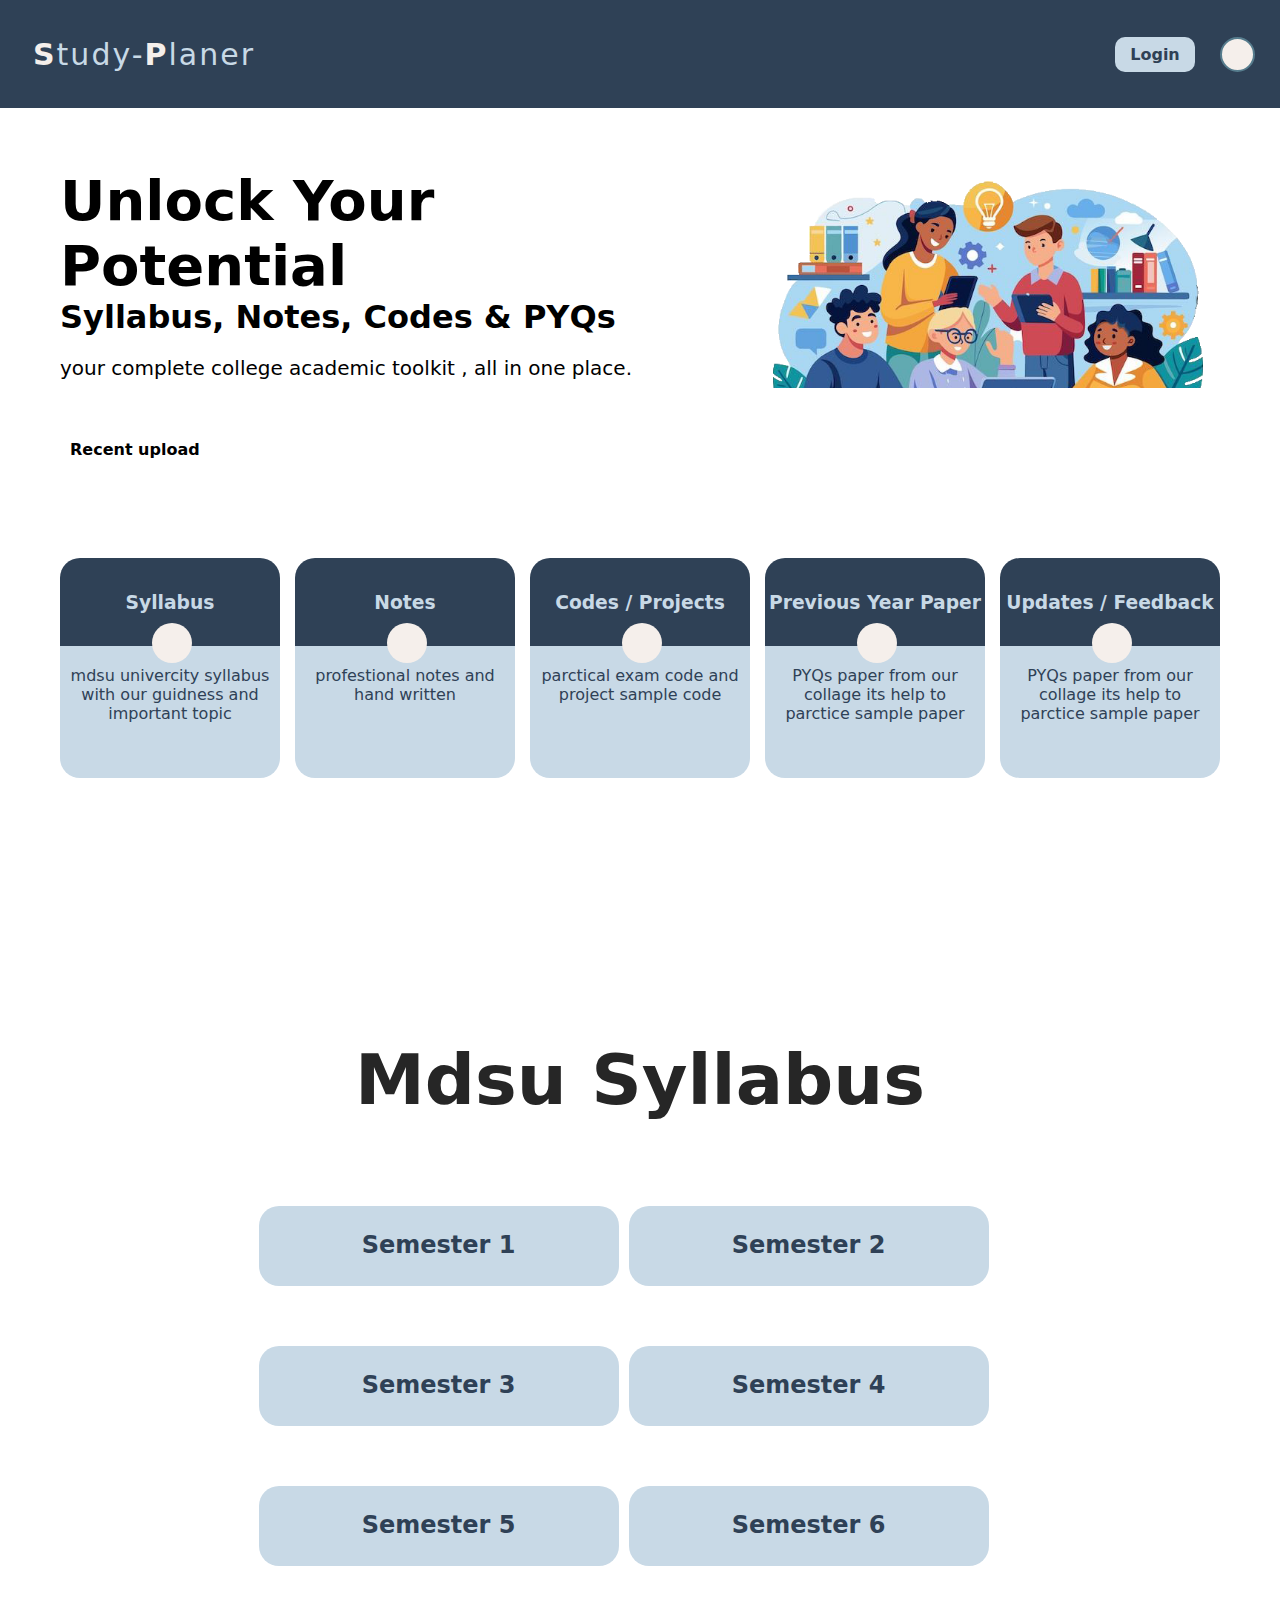
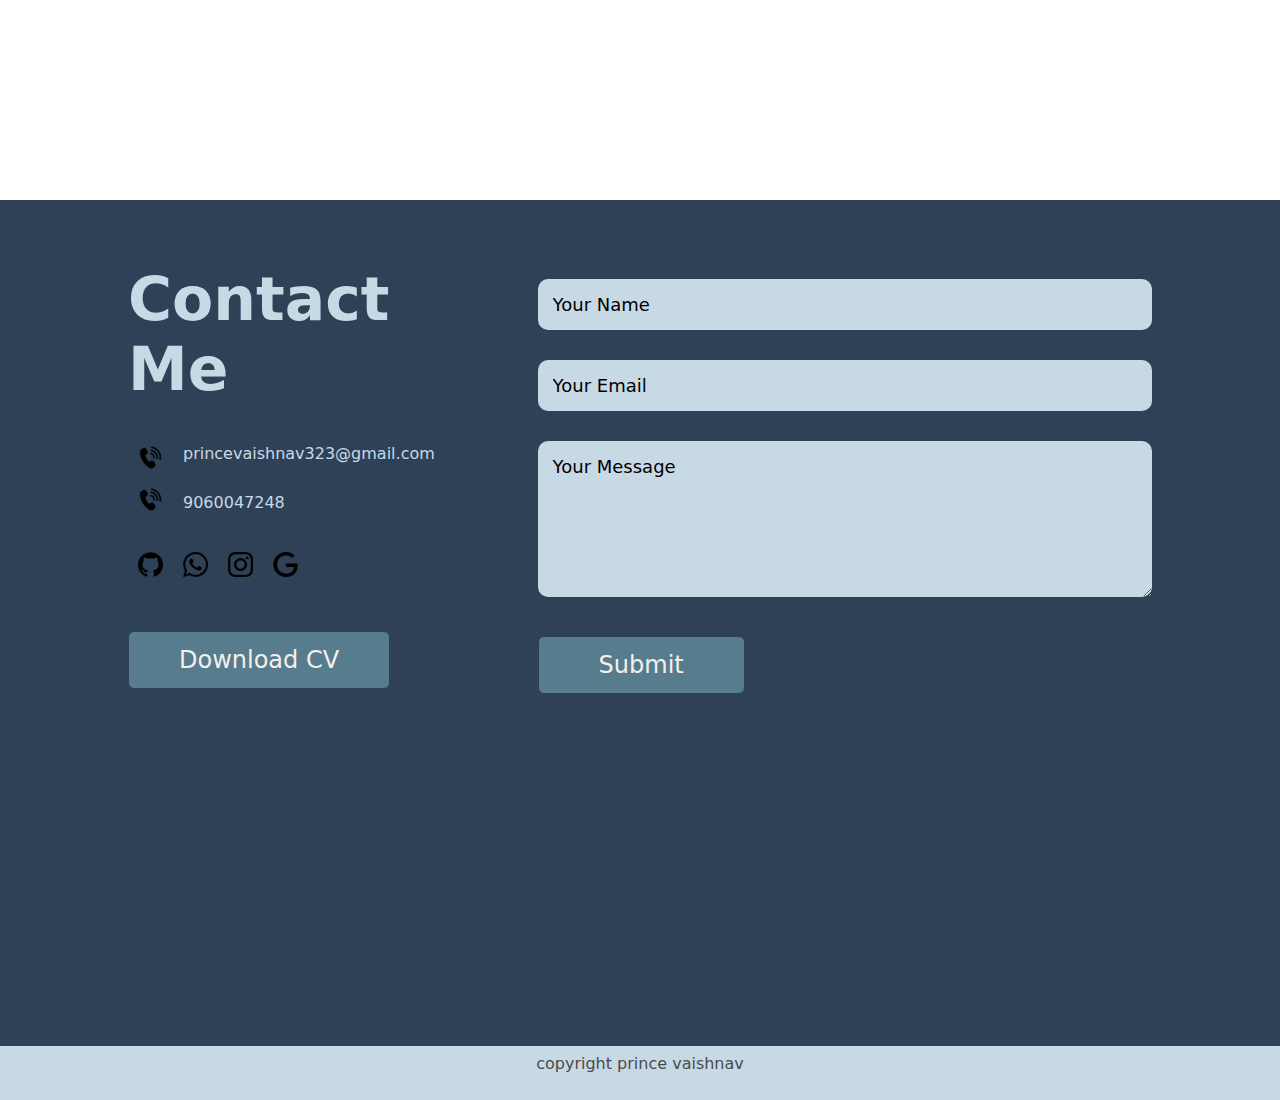
<file: index.html>
<!DOCTYPE html>
<html lang="en">
<head>
    <meta charset="UTF-8">
    <meta name="viewport" content="width=device-width, initial-scale=1.0">
    <title>Study Ponit</title>
    <link rel="stylesheet" href="style.css">
</head>
<!-- git commit test 001 -->
<body>
    <div id="container">
        <nav>
            <div class="logo">
                <p><span>S</span>tudy-<span>P</span>laner</p>
            </div>
            <div class="login">
                <button id="sig">Login</button>
                <div class="profile"></div>
            </div>
        </nav>
        <div id="main">
        
                <div class="context-1">
                    <div class="sub-head">
                        <h1>Unlock Your Potential</h1>
                        <h2>Syllabus, Notes, Codes & PYQs</h2>
                        <p>your complete college academic toolkit , all in one place.</p>
                        <h4 class="mid-text">Recent upload</h4>
                    </div>
                </div>
                <div class="context-2">
                    <!-- <img src="img/fist.jpg" alt=""> -->
                </div>
            <!-------------------------------------------------------------------------->
            <div class="box">
                <div class="box1 bb">
                    <div class="part-1">
                        <h3>syllabus</h3>
                    </div>
                    <div class="part-2">
                        <p>mdsu univercity syllabus with our guidness and important topic</p>
                    </div>
                    <div class="cir-img"></div>
                </div>
                <div class="box2 bb">
                    <div class="part-1">
                        <h3>notes</h3>
                    </div>
                    <div class="part-2">
                        <p>profestional notes and hand written</p>
                    </div>
                    <div class="cir-img"></div>
                </div>
                <div class="box3 bb">
                    <div class="part-1">
                        <h3>codes / projects</h3>
                    </div>
                    <div class="part-2">
                        <p>parctical exam code and project sample code</p>
                    </div>
                    <div class="cir-img"></div>
                </div>
                <div class="box4 bb">
                    <div class="part-1">
                        <h3>previous year paper</h3>
                    </div>
                    <div class="part-2">
                        <p>PYQs paper from our collage its help to parctice sample paper </p>
                    </div>
                    <div class="cir-img"></div>
                </div>
                <div class="box5 bb">
                    <div class="part-1">
                        <h3>updates / feedback</h3>
                    </div>
                    <div class="part-2">
                        <p>PYQs paper from our collage its help to parctice sample paper </p>
                    </div>
                    <div class="cir-img"></div>
                </div>
            </div>
        </div>
    </div>
    
    <div id="links">
        <div class="syll">
            <div class="sub-title">
                <h3>mdsu syllabus</h3>
            </div>
            <div class="item">
                <div class="sem1 ss">semester 1</div>
                <div class="sem2 ss">semester 2</div>
                <div class="sem3 ss">semester 3</div>
                <div class="sem4 ss">semester 4</div>
                <div class="sem5 ss">semester 5</div>
                <div class="sem6 ss">semester 6</div>

            </div>
        </div>


    </div>
    <!-- -----------------------------------page2------------------------------------------>
    <div id="page2">
        <div class="rowsss">
            <div class="contact-left">
                <h1 class="sub-title">Contact Me</h1>
                   <div class="cov">
                        <div class="p-l ">
                            <div class="icon"><img src="img/icons/phone.png"></div>
                            <div class="icon"><img src="img/icons/phone.png"></div>    
                        </div>
                        <div class="p-r"> 
                            <p> princevaishnav323@gmail.com</p>
                            <p> 9060047248</p>
                        </div>
                   </div>
                <div class="social-icons">
                    <div class="icon i1"><img src="img/icons/github.png" alt=""></div>
                    <div class="icon i2"><img src="img/icons/whatsapp.png" alt=""></div>
                    <div class="icon i3"><img src="img/icons/instagram.png" alt=""></div>
                    <div class="icon i4"><img src="img/icons/google.png" alt=""></div>
                </div>
                <a href="#" download class="btn btn2" >Download CV</a>
            </div>
            <div class="contact-right">
                <form action="">
                    <input type="text" name="Name" placeholder="Your Name" required>
                    <input type="email" name="email" placeholder="Your Email" required>
                    <textarea name="Message" rows="6" placeholder="Your Message"></textarea>
                    <button type="submit" class="btn btn2">Submit</button>
                </form>
            </div>
        </div>
    </div>
    <div class="copyright">
        <p>copyright prince vaishnav </p>
    </div>
    <script src="main.js"></script>
</body>
</html>
</file>
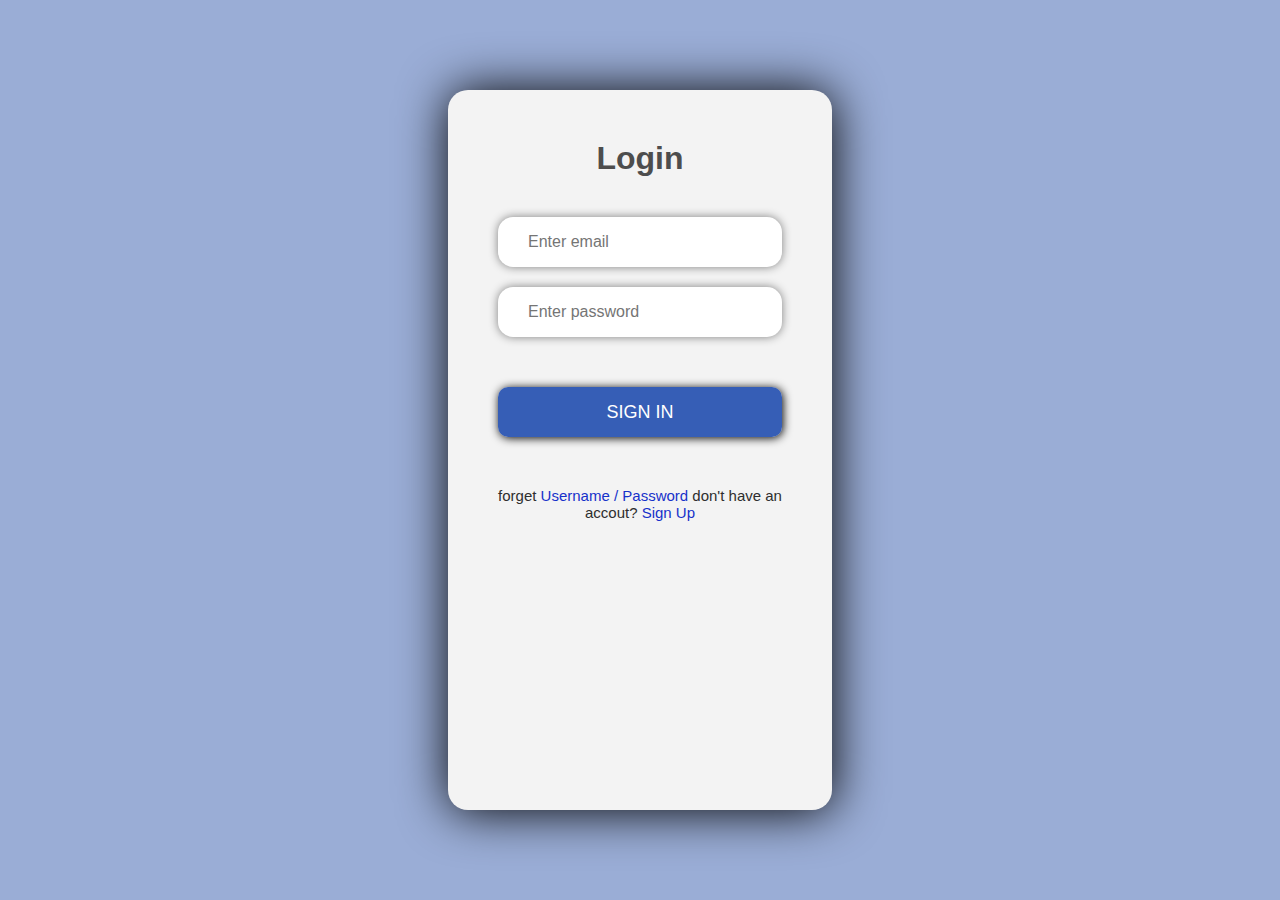
<file: other-page/login-page/login.html>
<!DOCTYPE html>
<html lang="en">
<head>
    <meta charset="UTF-8">
    <meta name="viewport" content="width=device-width, initial-scale=1.0">
    <title>Login page</title>
    <link rel="stylesheet" href="style.css">
</head>
<body>
    <div id="container">
        <div class="box">
            <h1>Login</h1>
            <form>
                <input type="email" name="Email" placeholder="Enter email" required>
                <input type="password" name="Passeord" placeholder="Enter password" required>
                <button type="submit" onclick="checks()" id="bts">sign in</button>
            </form>
            <p>forget <span>Username / Password </span>don't have an accout? <span>sign up</span></p>
        </div>
    </div>
   <script src="main.js"></script>
</body>
</html>
</file>
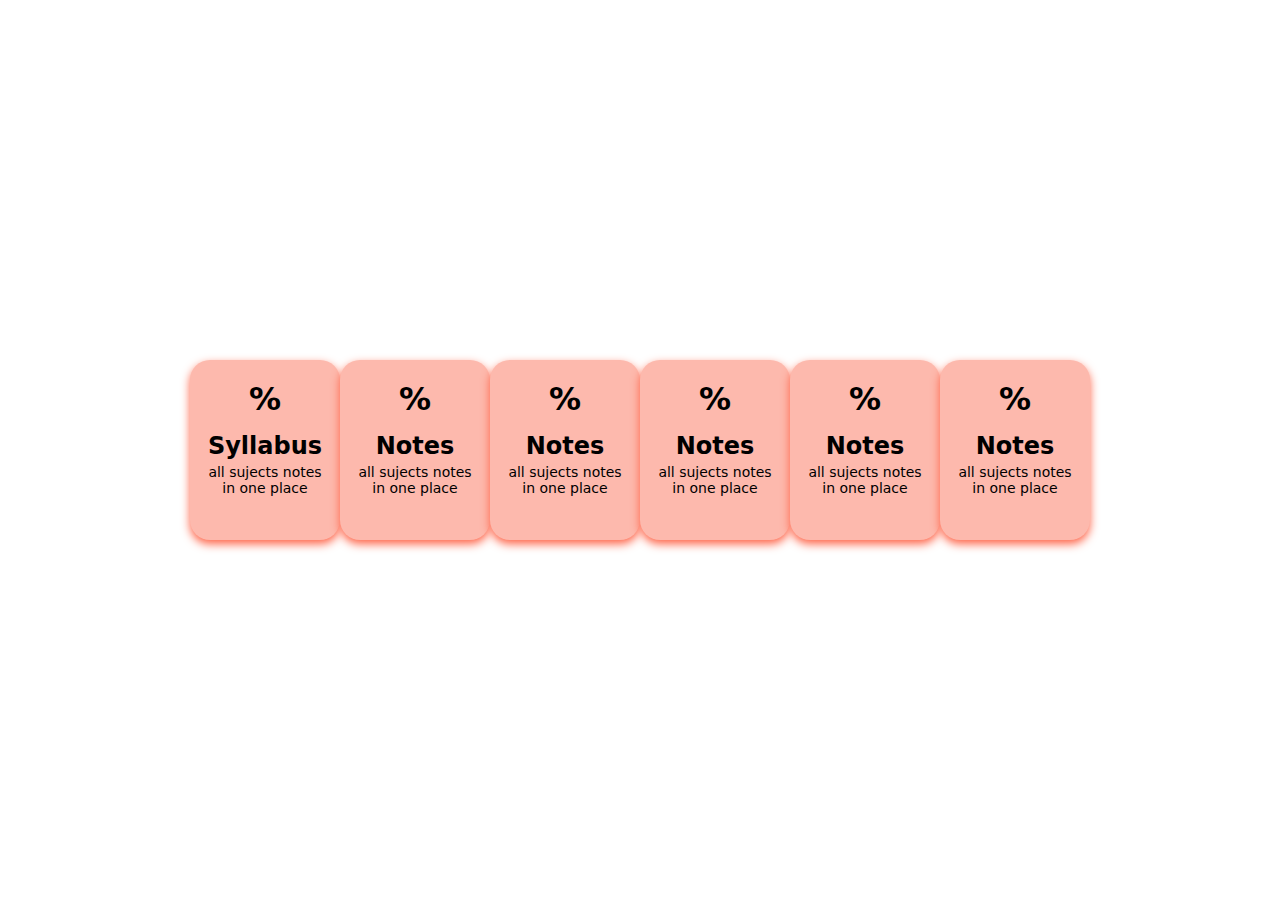
<file: other-page/templet/temp.html>
<!DOCTYPE html>
<html lang="en">
<head>
    <meta charset="UTF-8">
    <meta name="viewport" content="width=device-width, initial-scale=1.0">
    <title>cards</title>
    <link rel="stylesheet" href="style.css">
</head>
<body>
    <div class="main">
        <div class="box1">
            <h1>%</h1>
            <h2>Syllabus</h2>
            <p>all sujects notes in one place</p>
        </div>
         <div class="box1">
            <h1>%</h1>
            <h2>Notes</h2>
            <p>all sujects notes in one place</p>
        </div> <div class="box1">
            <h1>%</h1>
            <h2>Notes</h2>
            <p>all sujects notes in one place</p>
        </div> <div class="box1">
            <h1>%</h1>
            <h2>Notes</h2>
            <p>all sujects notes in one place</p>
        </div> <div class="box1">
            <h1>%</h1>
            <h2>Notes</h2>
            <p>all sujects notes in one place</p>
        </div> <div class="box1">
            <h1>%</h1>
            <h2>Notes</h2>
            <p>all sujects notes in one place</p>
        </div>
    </div>
</body>
</html>
</file>
<file: style.css>
*{
    margin: 0;
    padding: 0;
    box-sizing: border-box;
    font-family: system-ui, -apple-system, BlinkMacSystemFont, 'Segoe UI', Roboto, Oxygen, Ubuntu, Cantarell, 'Open Sans', 'Helvetica Neue', sans-serif;
}
html{
    scroll-behavior: smooth;
}
:root{
    /* colours them 1*/
    /* --colour1:#283618;
    --colour2:#606c38;
    --colour4:#dda15e; */
    
    /* colour them 2 */
    --colourmain:##f4faff;
    --colour1:#2F4156;
    --colour2:#567C8D;
    --colour3:#C8D9E6;
    --colour4:#F5EFEB;
    --colour5:#FFFFFF;
}
#container{
    width: 100%;
    height: 100vh;
    background-color: var(--colourmain);
}

nav{
    width: 100%;
    height: 12%;
    background-color:var(--colour1);
    display: flex;
    justify-content: space-between;
    align-items: center;
    padding: 0px 25px;   

}

nav .logo{
    text-transform: capitalize;
    font-size: 30px;
    padding: 0px 8px;
    letter-spacing: 2px;
    color: var(--colour3);
}
nav .logo span{
    color: var(--colour4);
    font-weight: 600;
}

nav .login{
    width: 140px;
    display: flex;
    justify-content: space-between;
    align-items: center;
}

nav .login button{
    width: 80px;
    height: 35px;
    font-size: 16px;
    border-radius: 10px;
    border: 0;
    transition: 0.1s;
    background-color: var(--colour3);
    color: var(--colour1);
    font-weight: 600;
    transition: 0.9s;
}
.login button:hover{
    background-color: var(--colour4);
    transform: scale(95%);
}
nav .login .profile{
    width: 35px;
    height: 35px;
    background-color:var(--colour4);
    border-radius: 50%;
    border: 2px solid var(--colour2);
    transition: 0.5s;
}
.login .profile:hover{
    border: 3px solid var(--colour1);
}
/* -------------------------main----------------------- */
#main{
    width: 100%;
    height: 100%;
    display: flex;
    justify-content: space-between;
    flex-wrap: wrap;
    padding: 60px 60px; 
}

.context-1{
    height: 220px;
    flex-basis: 55%;
}
.context-1 .sub-head h1{
    font-size: 56px;
    
}
.context-1 .sub-head h2{
    font-size: 32px;

}
.context-1 .sub-head p{
    font-size: 20px;
    margin-top: 20px;
}
.context-2{
    flex-basis: 40%;
    height: 220px;
    background-image: url(img/fist001.png);
    /* overflow: hidden; */
    background-size: cover;
    /* background-position:center;   */
}
.context-2 img{
    width: 100%;
    filter:opacity(20%);
}
.mid-text{
    height: fit-content;
    width: fit-content;
    margin-top: 60px;
    margin-left: 10px;
    transition: 1s;
}
.mid-text:hover{
    font-size: 17px;
}
/* ---------------------box------------------------------- */
.box{
    width: 100%;
    height: 45%;
    display: flex;
    justify-content: space-between;
    align-items: center;
    flex-wrap: wrap;
}
.box .bb{
    width: 220px;
    height: 220px;
    transition: 0.2s;
    -webkit-user-select:none;
    user-select: none;
    -webkit-tap-highlight-color: transparent;
    outline: none;
}
.bb:hover{
    transform: scale(95%);
    cursor: pointer;
}

.box .bb .part-1{
    width: 100%;
    height: 40%;
    background-color: var(--colour1);
    border-radius: 20px 20px 0 0;
    text-transform: capitalize;
    color: var(--colour3);
    display: flex;
    align-items: center;
    justify-content: center;
}
.box .bb .part-2{   
    width: 100%;
    height: 60%;
    background-color: var(--colour3);
    border-radius: 0 0 20px 20px;
    padding: 20px 10px;
    text-align: center;
    color: var(--colour1);
}
.box .bb .cir-img{
    position: relative;
    left: 42%;
    top: -155px;
    width: 40px;
    height: 40px;
    background-color:var(--colour4);
    border-radius: 50%;
}

#links{
    width: 100%;
    height: 100vh;
    background-color:var(--colourmain);
    display: flex;
    justify-content: center;
    align-items: center;
}

.syll{
    width: 80%;
    height: 80%;
    display: flex;
    flex-direction: column;
    justify-content: center;
    align-items: center;
}
.syll h3{
    font-size: px;
    width: fit-content;
    color: #262626;
    padding: 20px;
    text-transform: capitalize;
}
.item{
    width: 95%;
    height: 60vh;
    padding: 60px 100px;
    display: flex;
    flex-wrap: wrap;
  
}
.ss{
    width: 360px;
    height: 80px;
    background-color:var(--colour3);
    margin: 5px;
    border-radius: 20px;
    text-align: center;
    font-size: 1.5em;
    text-transform: capitalize;
    padding: 25px;
    font-weight: 600;
    color: var(--colour1);
    transition: 0.8s;
}
.ss:hover{
    transform: scale(95%);
    box-shadow: 1px 1px 25px var(--colour2);
    color: rgb(0, 0, 0);
}

/* -------------------contact----------------------- */
#page2{
    width: 100%;
    height: 94vh;
    background-color: var(--colour1);  
    padding : 5% 10% ;
    color: #000000;

}
.sub-title{
    font-size: 60px;
    font-weight: 600;   
    color: var(--colour3);                            
}

.btn.btn2{
    display: inline-block;
}
.rowsss{
    display: flex;
    justify-content: space-between;
    flex-wrap: wrap;
}
.contact-left{
    flex-basis: 35%;
}
.contact-right{
    flex-basis: 60%;
}
.cov{
    display: flex;
}
.contact-left .p-l{
    width: fit-content;
    display: flex;
    flex-direction: column;
    justify-content: space-around;
    padding-top: 35px;
}
.contact-left .p-l .icon{
    width: 25px;
}
.contact-left .p-r{
    width: fit-content;
    padding: 10px;
}
.contact-left p{
    width: fit-content;
    margin-top: 30px;
    color: var(--colour3);
    font-size: 18   px;
}

.social-icons {
    margin: 30px 0 0;
    display: flex;
}
.icon{
    width: 25px;
    margin: 0 10px;
}
.icon img{
    width: 100%;
    background-size: cover;
    transition: transform 0.5s;
}

.social-icons img:hover{
    transform: translateY(-5px);
}

.btn.btn2{
    display: inline-block;
    background:var(--colour2);           
    font-size: 1.5em;
}
.btn{
    display: block;
    margin: 50px auto;
    width: fit-content;
    padding: 14px 50px;
    border: 1px solid var(--colour1);    
    border-radius: 6px;
    text-decoration: none;
    color: var(--colour4);
    transition: background 0.5s;
}

.contact-right form{
    width: 100%;
}

form input,form textarea{
    width: 100%;
    border: 0;
    outline: none;
    background: var(--colour3);  
    padding: 15px;
    margin: 15px 0;
    color: #000000;
    font-size: 18px;
    border-radius: 10px;
}
::placeholder{
    color: #000000;
    font-weight: 500;
}
form .btn2{
    padding: 14px 60px;
    margin-top: 20px;
    cursor: pointer;
}
.copyright{
    width: 100%;
    height: 6vh;
    background-color: var(--colour3);
    color:#4b4b4b;
    text-align: center;
    font-size: 16px;
    font-weight: 500;
    padding-top: 8px;
}




@media only screen and (max-width: 600px){
    nav{
        width: 100%;
        height: 8%;
        padding: 2px 10px;
    }
    nav .logo{
        font-size: 26px;
    }
    nav .login{
        justify-content:space-around;
    }
    #container{
        width: 100%;
        height: 100vh;
    }
    hr{
        height: 3px;
        /* background-color: var(--colour1); */
        /* border-color: none; */
    }
    #main{
        height: 85%;
        padding: 20px 5px 0 5px;
    }

    .context-1,.context-2{
        flex-basis: 100%;
        margin: 0px 10px;
        padding: 1px 5px;
    }
    .context-1{
        height: 100px;
    }
    .context-2{
        display: none;
        height: 220px;
        z-index: 1;
        padding: 0;
        margin: 0;
        margin-bottom: 16px;
        background-image: none;
    }
    .context-1 .sub-head h1{
        font-size: 30px;
        color: var(--colour1);
    }
    .sub-head{
        height: 100%;
    }
    .context-1 .sub-head h2{
        font-size: 18px;
        margin-top: 2px;
        color: var(--colour1);
    }
    .context-1 .sub-head p{
        font-size: 12px;
        margin-top: 10px;

    }
    .box{
        height: 440px;
        justify-content:space-evenly;
        padding-top: 20px;
        /* flex-wrap: wrap; */
    }
    .box .bb{
        width: 140px;
        height: 130px;
        /* margin-bottom: 4px; */
        -webkit-tap-highlight-color: rgba(0, 0, 0, 0);
    }
    .box .bb .part-1{
        font-size: 9px;
        letter-spacing: 1.2px;
        text-align: center;
    }   
    .box .bb .part-2{
       font-size: 10px ;
       padding: 18px 10px 0px 10px;
       text-align: center;
    }
    .box .bb .cir-img{
        top: -70%;
        left: 40%;
        width: 25px;
        height: 25px;
    }
    .mid-text{
        /* display: none; */
        margin-top: 6%;
        margin-left: 0;
        font-size: 12px;
        /* padding: 1px 0px; */
        /* background-color:tomato; */
    }
    #links{
        width: 100%;
        display: flex;
        height: 100vh;
        padding: 12px;
        font-size: 12px;
    }
    .ss{
        width: 320px;
        /* height: 20; */
        text-align: center;
        font-size: 20px;
        border-radius: 20px;
        gap: 0;
    }
    .item{
        flex-wrap: wrap;
        width: 100%;
        height: 80%;
        justify-content: space-evenly;
        padding: 20px 0%;
        align-items: flex-start;
    }
    .syll .sub-title{
        height: 10%;
        display: flex;
        justify-content: center;
        align-items: center;
    }
    .syll{
        width: 100%;   
        height: 100%;
        display: block;
    }
    .syll h3{
        width: fit-content;
        font-size: 24px;
    }
    .page3{
        width: 100%;
        height: 100vh;
        padding: 50px 0 0 35px;
    }
    .py{
        text-align:justify;
        margin-bottom: 10px;
    }
    .page3 a {
        letter-spacing: 1px;
        text-transform: capitalize;
    }
    .page3 li{
        padding-top: 10px;
        margin-left: 10px;
    }
    .page3 p{
        padding: 2px 20px 0 0;
    }
    .page3 h3{
        text-transform: capitalize;
        color: var(--colour1);
        margin-top: 20px;
    }
    #page2{
        height: 100vh;
        width: 100%;
        padding: 12px;
    }
    .rowsss{
        height: 80%;
    }
    .sub-title{
        font-size: 32px;
        }
    .contact-left,.contact-right{
        flex-basis: 100%;
        padding: 10px 10px;
    }
    .contact-left{
        width: 100%;
        height: 40%;
    }
    .contact-right{
        height: 30%;
    }
    .btn{
        margin: 20px 0;
        padding: 6px 8px;
        width: 140px;
        height: 40px;
        text-align: center;
        font-size: 32px;
    }
    .btn2{
        font-size: 12px;
        text-align: center;
    }
    .btn.btn2{
        text-align: center;
        padding: 6px 8px;
        font-size: 18px;
    }
    form{
        height: 40%;
    }
    form input,form textarea{
        width: 100%;
        font-size: 16px;
        margin: 5px 1px;
        padding: 14px 16px;
    }
    .copyright{
        width: 100%;
        height: 50px;
        font-size: 16px;
        padding-top: 12px;
        text-align: center;
    }
}
</file>
<file: other-page/login-page/style.css>
*{
    margin: 0;
    padding: 0;
    box-sizing: border-box;
    font-family: sans-serif;
}
#container{
    width: 100%;
    height: 100vh;
    background-color: rgb(154, 173, 214);
    position: fixed;
    display: flex;
    justify-content: center;
    align-items: center;
}
.box{
    width: 30%;
    height: 80%;
    background-color: rgb(243, 243, 243);
    /* border: 2px solid rgb(0, 0, 0); */
    border-radius: 20px;
    padding: 50px 50px;
    box-shadow: 1px 1px 50px black;
    text-align: center;
    transition: 0.5s;
}
.box:hover{
    box-shadow: 1px 1px 50px rgb(0, 40, 126);
}
.box h1{
    font-family: sans-serif;
    color: rgb(77, 77, 77);
}
.box p{
    margin-top: 50px;
    color: rgb(46, 46, 46);
    font-size: 15px;
}
.box span{
    color: rgb(22, 49, 202);
    font-weight: 500;
    text-transform: capitalize;
}
form{
    width: 100%;
    display: grid;
    gap: 20px;
    align-items: center;
    margin-top: 40px;
}

form input{
    width: 100%;
    height: 50px;
    padding: 0 30px;
    font-size: 16px;
    border-radius: 15px;
    border: 0;
    box-shadow: 0 0 10px gray ;
    font-family: sans-serif;
}

form button{
    width: 100%;
    height: 50px;
    border: 0;
    color: white;
    font-size: 18px;
    background-color: rgba(40, 83, 177, 0.932);
    border-radius: 10px;
    text-transform: uppercase;
    box-shadow: 1px 1px 10px rgb(0, 0, 0) ;
    margin-top: 30px;
    cursor: pointer;
    transition: 0.5s;
}
/* form button:hover{
    background-color: rgb(30, 30, 170);
    transform: scale(95%);        
}  */

@media only screen and (max-width: 600px){
    .box{
        width: 80%;
        height: 55%;
        padding: 50px 25px;

    }
    .box p{
        margin-top: 20px;
    }
    form input{
        height: 40px;
        font-size: 14px;
        padding: 0 14px;
    }
    form{
        margin-top: 20px;
    }
    form button{
        margin-top: 10px;
    }
    
  
}
</file>
<file: other-page/templet/style.css>
*{
    margin: 0;
    padding: 0;
    box-sizing: border-box;
    font-family: system-ui, -apple-system, BlinkMacSystemFont, 'Segoe UI', Roboto, Oxygen, Ubuntu, Cantarell, 'Open Sans', 'Helvetica Neue', sans-serif;
}

.main{
    height: 100vh;
    width: 100%;    
    display: flex;
    align-items: center;
    justify-content: center ;
}
.box1{
    width: 150px;
    height: 180px;
    background-color:rgb(253, 185, 173);
    border-radius: 20px;
    text-align: center;
    /* display: flex;
    flex-direction: column;
    justify-content: center;
    align-items: center; */
    box-shadow: 0px 4px 10px tomato;
}
.box1 h1{
    margin: 20px 0 14px;
}
.box1 h2{
    margin-bottom: 4px;
}
.box1 p{
    font-size: 14px;
    margin: 0 10px;
}
</file>
